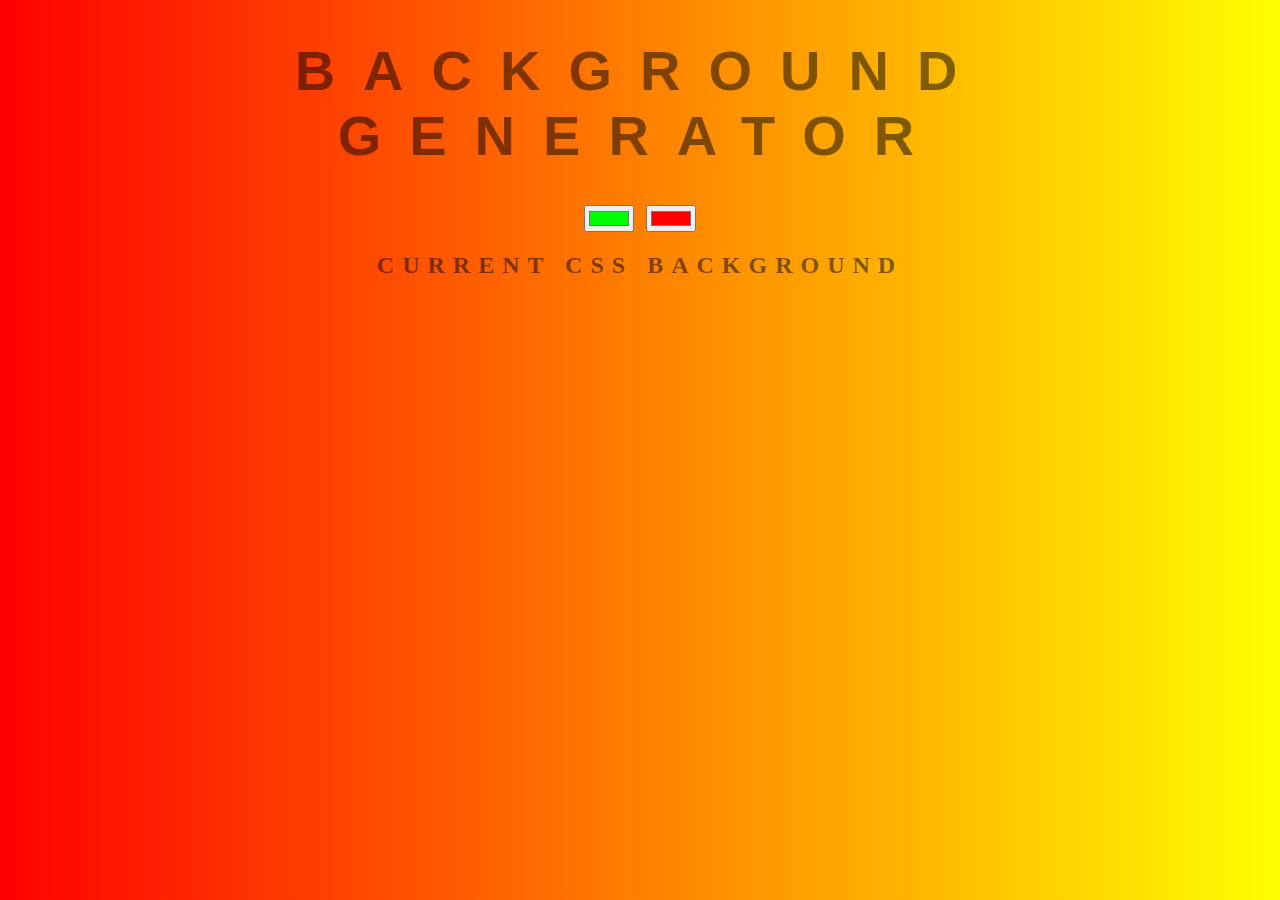
<file: Background Generator/index.html>
<!DOCTYPE html>
<html>
<head>
	<title>Gradient Background</title>
	<link rel="stylesheet" type="text/css" href="style.css">
</head>
<body id="gradient">
	<h1>Background Generator</h1>
	<input class="color1" type="color" name="color1" value="#00ff00">
	<input class="color2" type="color" name="color2" value="#ff0000">
	<h2>Current CSS Background</h2>
	<h3></h3>
	<script type="text/javascript" src="script.js"></script>
</body>
</html>
</file>
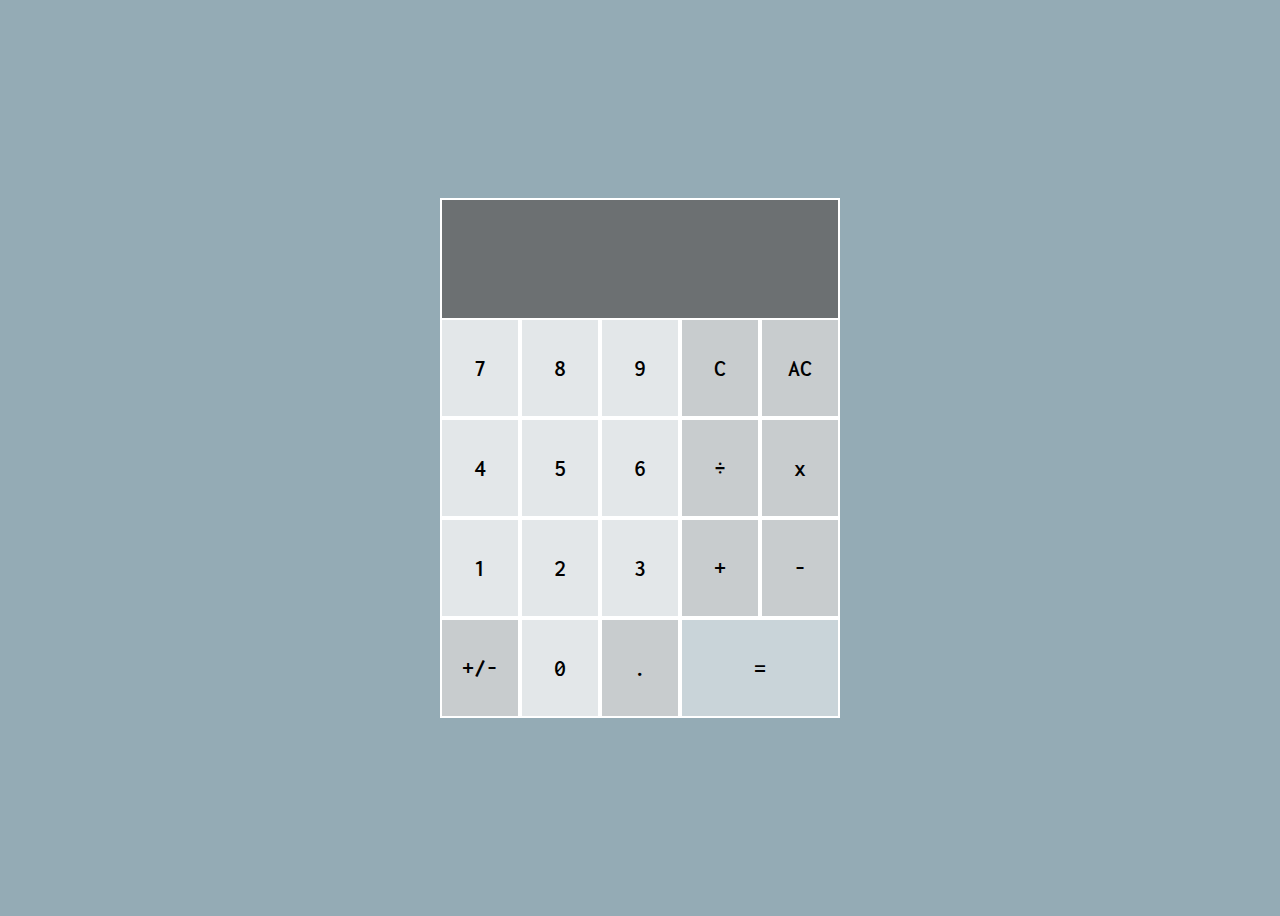
<file: Calculator/index.html>
<!DOCTYPE html>
<html lang="en">

<head>
    <meta charset="UTF-8">
    <meta name="viewport" content="width=device-width, initial-scale=1.0">
    <link rel="preconnect" href="https://fonts.gstatic.com">
    <link href="https://fonts.googleapis.com/css2?family=Inconsolata:wdth,wght@100,600;106.5,472&display=swap"
        rel="stylesheet">
    <link rel="styleSheet" href="style.css" />
    <title>Calculator</title>
</head>

<body>

    <div class="calculator-grid">
        <div class="output">
            <div data-previous-operand class="previous-operand"></div>
            <div data-current-operand class="current-operand"></div>
        </div>
        <button data-number class="number" >7</button>
        <button data-number class="number" >8</button>
        <button data-number class="number" >9</button>
        <button data-clear-last class="operator" >C</button>
        <button data-all-clear class="operator" id="AC">AC</button>
        <button data-number class="number" >4</button>
        <button data-number class="number" >5</button>
        <button data-number class="number" >6</button>
        <button data-operator class="operator" >÷</button>
        <button data-operator class="operator" >x</button>
        <button data-number class="number" >1</button>
        <button data-number class="number" >2</button>
        <button data-number class="number" >3</button>
        <button data-operator class="operator" >+</button>
        <button data-operator class="operator" >-</button>
        <button data-negative-positive class="operator" >+/-</button>
        <button data-number class="number" >0</button>
        <button data-number class="operator" >.</button>
        <button data-operator class="large-btn" >=</button>
    </div>

    <script src="script.js"></script>
</body>

</html>
</file>
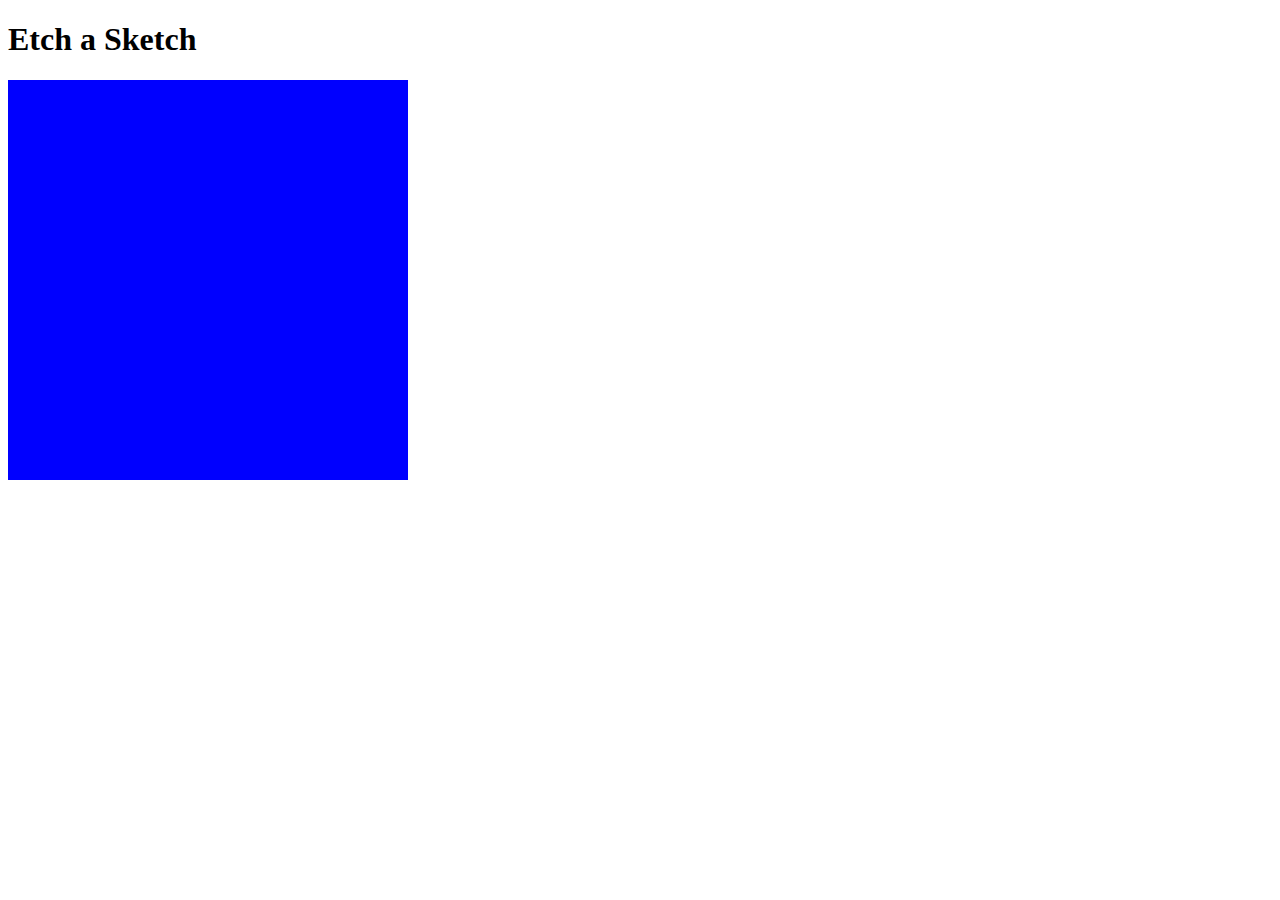
<file: Etch a Sketch/index.html>
<!DOCTYPE html>
<html>
    <head>
        <title>Etch a Sketch</title>
        <link rel="stylesheet" href="style.css">
    </head>
    <body>
        <div class="container">
            <div class="title">
                <h1>Etch a Sketch</h1>
            </div>
            <div class="grid" id="grid">
            </div>
        </div>
        <script src="script.js"></script>
    </body>
</html>
</file>
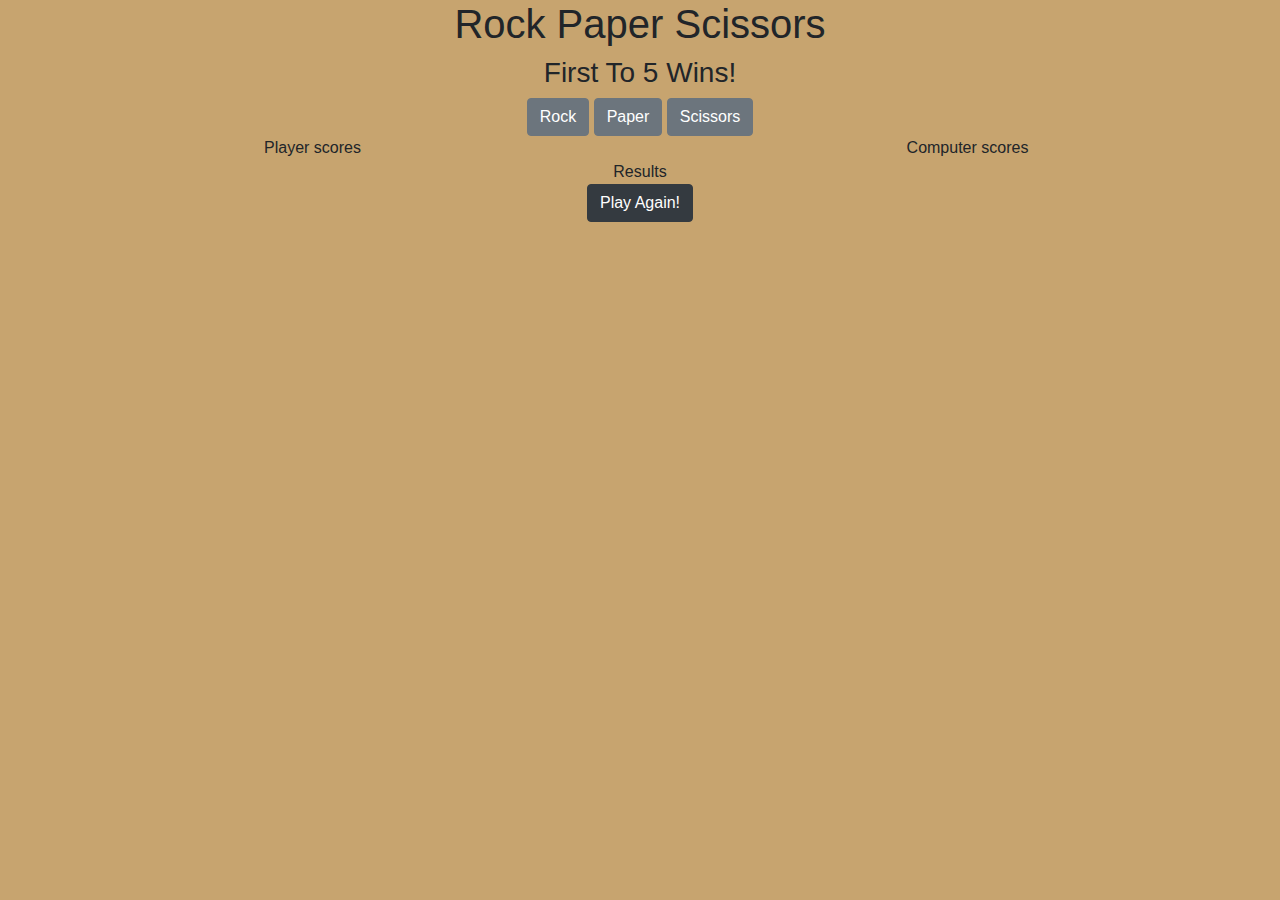
<file: Rock, Paper, Scissors/index.html>
<!DOCTYPE html>
<html>
<head>
  <meta charset="utf-8">
  <title>Rock Paper Scissors</title>
  <link rel="stylesheet" href="https://cdn.jsdelivr.net/npm/bootstrap@4.3.1/dist/css/bootstrap.min.css" integrity="sha384-ggOyR0iXCbMQv3Xipma34MD+dH/1fQ784/j6cY/iJTQUOhcWr7x9JvoRxT2MZw1T" crossorigin="anonymous">
  <link rel="stylesheet" href="style.css">
</head>

<body class="text-center main">
    <header>
        <h1>Rock Paper Scissors</h1>
    </header>
    <div class="main">
        <div class="col">
            <h3>First To 5 Wins!</h3>
        </div>
    
        <div class="optionBtn">
            <button id="0" class="btn btn-secondary">Rock</button>
            <button id="1" class="btn btn-secondary">Paper</button>
            <button id="2" class="btn btn-secondary">Scissors</button>
        </div>

        <div class="labels row">
            <span id="playerLabel" class="col">Player scores</span>
            <span id="compLabel" class="col">Computer scores</span>
        </div>
        

        <div class="scores row">
            <div id="playerScore" class="col"></div>
            <div id="computerScore" class="col"></div>
        </div>

        <div>
            <span id="resultsLabel">Results</label>
        </div>
        

        <div id="roundResults"></div>

    <div>
        <button id="reset" class="btn btn-dark">Play Again!</button>
    </div>
  </div>
</body>
<script src ="script.js"></script>  
</html>
</file>
<file: Background Generator/style.css>
body {
	font: 'Raleway', sans-serif;
    color: rgba(0,0,0,.5);
    text-align: center;
    text-transform: uppercase;
    letter-spacing: .5em;
    top: 15%;
	background: linear-gradient(to right, red , yellow); /* Standard syntax */
}

h1 {
    font: 600 3.5em 'Raleway', sans-serif;
    color: rgba(0,0,0,.5);
    text-align: center;
    text-transform: uppercase;
    letter-spacing: .5em;
    width: 100%;
}

h3 {
	font: 900 1em 'Raleway', sans-serif;
    color: rgba(0,0,0,.5);
    text-align: center;
    text-transform: none;
    letter-spacing: 0.01em;

}
</file>
<file: Calculator/style.css>
/* General Styling */

*,
*::before,
*::after {
  box-sizing: border-box;
  font-family: "Inconsolata", monospace;
  font-weight: 600;
}

body {
  background-color: #4c728398;
  font-size: 1.5em;
}

.calculator-grid {
  display: grid;
  justify-content: center;
  align-content: center;
  min-height: 100vh;
  grid-template-columns: repeat(5, 80px);
  grid-template-rows: minmax(120px, auto) repeat(4, 100px);
}

/* For small laptops and large tablets */

@media only screen and (max-width: 1025px) {
  body {
    font-size: 1.8rem;
  }

  .calculator-grid {
    grid-template-columns: repeat(5, 90px);
    grid-template-rows: minmax(120px, auto) repeat(4, 100px);
  }
}

/* For small tablets and phones */

@media only screen and (max-width: 520px) {
  body {
    font-size: 1.4rem;
  }

  .calculator-grid {
    grid-template-columns: repeat(5, 65px);
    grid-template-rows: minmax(120px, auto) repeat(4, 80px);
  }
}

/* For small phones */

@media only screen and (max-width: 425px) {
  body {
    font-size: 1.2rem;
  }

  .calculator-grid {
    grid-template-columns: repeat(5, 50px);
    grid-template-rows: minmax(100px, auto) repeat(4, 60px);
  }
}

/* Clear default button styling */

button,
input[type="submit"],
input[type="reset"] {
  background: none;
  color: inherit;
  border: none;
  padding: 0;
  font: inherit;
  cursor: pointer;
  outline: inherit;
}

/* Custom style buttons */

.calculator-grid > button {
  border: 2px solid white;
  background-color: #ffffff7e;
}

.calculator-grid > button:hover,
.calculator-grid > button:active {
  background-color: #ffffff;
}

button.number {
  background-color: #f3f3f3d5;
}

button.operator {
  background-color: #d3d3d3d5;
}

.large-btn {
  grid-column: span 2;
}

/* Style display area*/

.output {
  grid-column: 1 / -1;
  display: flex;
  align-items: flex-end;
  justify-content: space-around;
  flex-direction: column;
  word-wrap: break-word;
  word-break: break-all;
  padding: 10px;
  background-color: #646464d5;
  border-top: 2px solid white;
  border-left: 2px solid white;
  border-right: 2px solid white;
}

.output .previous-operand,
.output .current-operand {
  color: #fffffff8;
}

.output .current-operand {
  font-size: 2em;
  font-weight: 400;
}
</file>
<file: Etch a Sketch/style.css>
.grid {
    display: grid;
    width: 400px;
    height: 400px;
}
</file>
<file: Rock, Paper, Scissors/style.css>
.main {
    background-color: #c7a46f;
};
</file>
